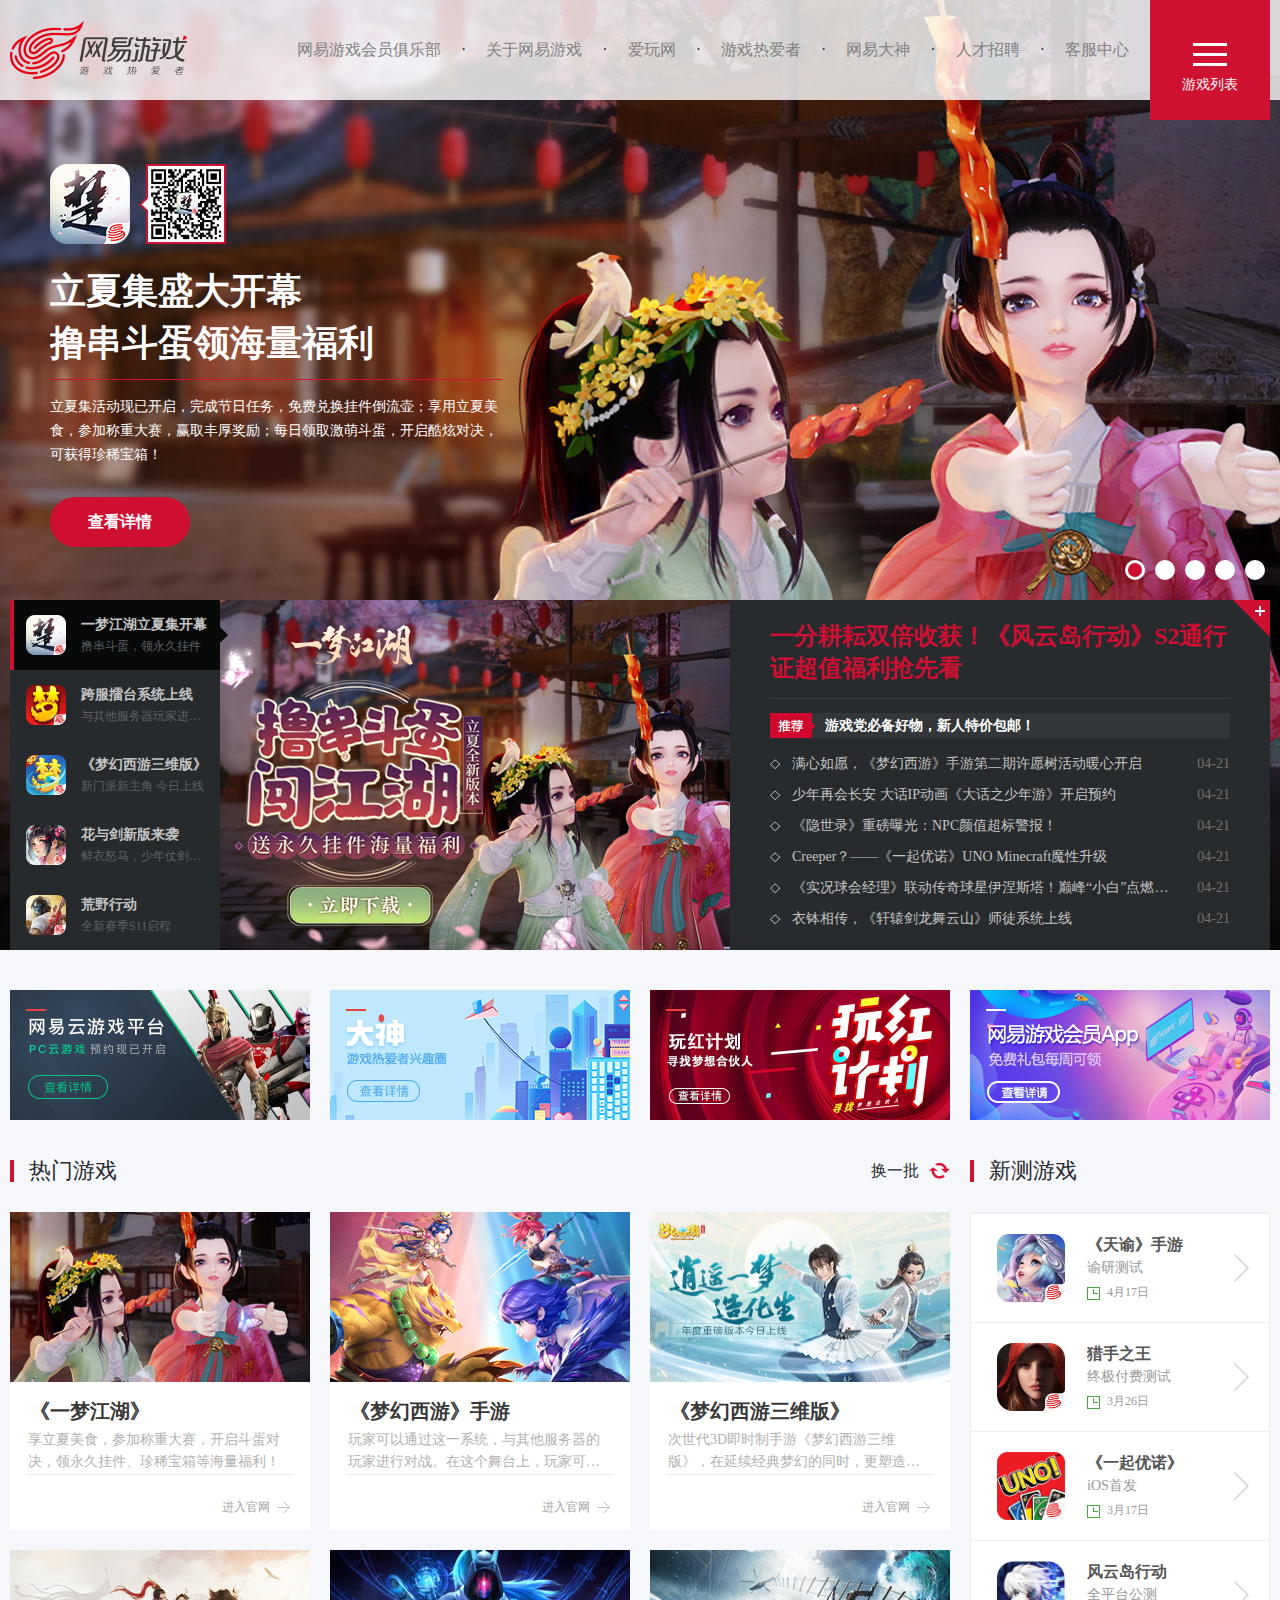
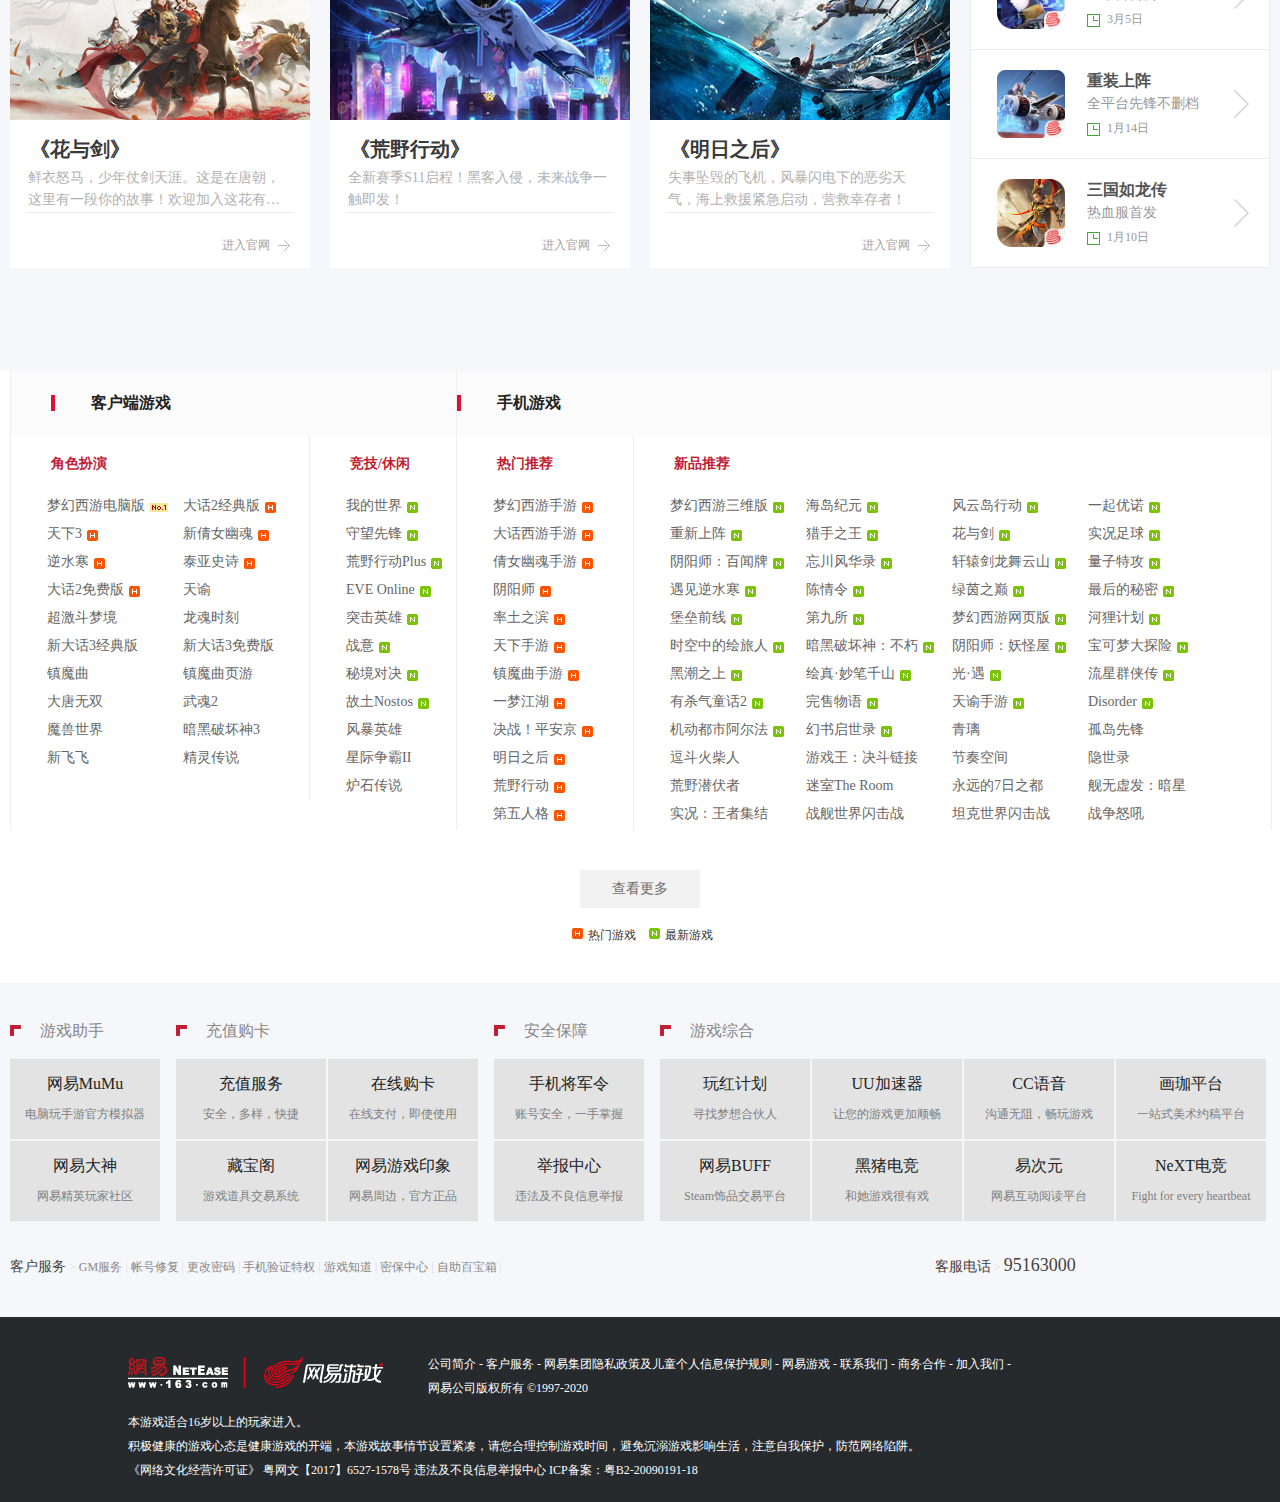
<file: 网易游戏官网（仿）/index.html>
<!DOCTYPE html>
<html lang="en">

<head>
    <meta charset="UTF-8">
    <meta name="viewport" content="width=device-width, initial-scale=1.0">
    <title>网易游戏官网</title>
    <link rel="shortcut icon" href="./favicon.ico" type="image/x-icon">
    <link rel="stylesheet" href="./lib/normalize/normalize.css">
    <link rel="stylesheet" href="./css/common.css">
    <link rel="stylesheet" href="./css/index.css">

</head>

<body>
    <!-- 顶部导航栏 -->
    <div class="topnav">
        <div class="container">
            <a href="#" class="topnav-logo">
                <img src="./images/index/index_logo.png" alt="">
            </a>
            <ul class="topnav-center">
                <li><a href="#">网易游戏会员俱乐部</a></li><span>·</span>
                <li><a href="#">关于网易游戏</a></li><span>·</span>
                <li><a href="play.html">爱玩网</a></li><span>·</span>
                <li><a href="#">游戏热爱者</a></li><span>·</span>
                <li><a href="#">网易大神</a></li><span>·</span>
                <li><a href="#">人才招聘</a></li><span>·</span>
                <li><a href="#">客服中心</a></li>
            </ul>
            <!-- 游戏列表按钮 -->
            <a href="javascript:;" class="topnav-listbtn">
                <i></i>
                <p>游戏列表</p>
            </a>
            <!-- 游戏列表 -->
            <div class="gamenav">
                <!-- 顶部 -->
                <div class="gamenav-top">
                    游戏列表
                    <span><i class="icon-hot"></i> 热门游戏</span>
                    <span><i class="icon-new"></i> 最新游戏</span>
                </div>
                <!-- 客户端游戏 -->
                <div class="gamenav-client">
                    <div class="gamenav-client-top">
                        <h3>客户端游戏</h3>
                    </div>
                    <!-- 角色扮演 -->
                    <div class="gamenav-client-role">
                        <h4>角色扮演</h4>
                        <ul>
                            <!-- <li><a href="#">梦幻西游电脑版</a><i class="icon-1st"></i></li> -->
                        </ul>
                    </div>
                    <!-- 竞技休闲 -->
                    <div class="gamenav-client-relax">
                        <h4>竞技/休闲</h4>
                        <ul>
                            <!-- <li><a href="#">我的世界</a><i class="icon-new"></i></li> -->
                        </ul>
                    </div>
                </div>
                <!-- 手机游戏 -->
                <div class="gamenav-mobile">
                    <div class="gamenav-mobile-top">
                        <h3>手机游戏</h3>
                    </div>
                    <div class="gamenav-mobile-hot">
                        <h4>热门推荐</h4>
                        <ul></ul>
                    </div>
                    <div class="gamenav-mobile-new">
                        <h4>新品推荐</h4>
                        <ul></ul>
                    </div>
                </div>
                <!-- 关闭按钮 -->
                <a href="javascript:;" class="gamenav-closebtn">
                    <i></i>
                </a>
            </div>
        </div>
    </div>
    <!-- 头部 -->
    <header>
        <div class="header-carousel">
            <ul>
                <!-- <li>
                    <a href="#" class="container">
                        <div class="header-carousel-content color-white">
                            <h2>立夏集盛大开幕！</h2>
                            <h3>撸串斗蛋领海量福利</h3>
                            <p>立夏集活动现已开启，完成节日任务，免费兑换挂件倒流壶；享用立夏美食，参加称重大赛，赢取丰厚奖励；每日领取激萌斗蛋，开启酷炫对决，可获得珍稀宝箱！</p>
                            <i>查看详情</i>
                        </div>
                    </a>
                </li> -->
            </ul>
            <div class="header-carousel-prev">
                <i></i>
                <div>
                    <span>
                        <!-- <img src="./images/index/header_carousel_01.jpg" alt=""> -->
                    </span>
                    <h2>《武魂2》“双生之魂”</h2>
                    <h3>2020年度全新资料片</h3>
                </div>
            </div>
            <div class="header-carousel-next">
                <i></i>
                <div>
                    <span>
                        <!-- <img src="./images/index/header_carousel_01.jpg" alt=""> -->
                    </span>
                    <h2>《武魂2》“双生之魂”</h2>
                    <h3>2020年度全新资料片</h3>
                </div>
            </div>
            <!-- 小圆点导航 -->
            <div class="container">
                <ol>
                    <!-- <li class="active"></li> -->
                </ol>
            </div>
        </div>
        <div class="header-tab">
            <div class="container">
                <!-- 左边的的tab切换 -->
                <div class="header-tab-left">
                    <ul>
                        <!-- 模板
                            <li class="header-tab-left-li current">
                            <img src="./images/index/header_tab_li_01.png" alt="">
                            <div>
                                <h4>一梦江湖立夏集开幕</h4>
                                <p>撸串斗蛋，领永久挂件</p>
                            </div>
                            <span></span>
                        </li>
                         -->
                    </ul>
                    <div class="header-tab-left-content">
                        <!-- 模板 -->
                        <!-- <a href="javascript:;"><img src="./images/index/header_tab_content_01.jpg" alt=""></a> -->
                    </div>
                </div>
                <!-- 右边的新闻栏 -->
                <div class="header-news">
                    <a href="javascript:;" title="更多新闻" class="header-news-more"></a>
                    <a class="header-news-top" href="javascript:;">一分耕耘双倍收获！《风云岛行动》S2通行证超值福利抢先看</a>
                    <p class="header-news-recommend"><a href="javascript:;">游戏党必备好物，新人特价包邮！</a></p>
                    <ul>
                        <!-- <li><a href="javascript:;">满心如愿，《梦幻西游》手游第二期许愿树活动暖心开启</a> <span>04-21</span></li> -->
                    </ul>
                </div>
            </div>
        </div>
    </header>
    <!-- banner栏 -->
    <div class="banner">
        <div class="container">
            <ul>
                <!-- 模板 -->
                <!-- <li><a href="javascript:;"><img src="./images/index/banner_01.png" alt=""></a> <span></span></li> -->
            </ul>
        </div>
    </div>

    <!-- main主体部分 -->
    <main>
        <div class="container">
            <!-- 热门游戏 -->
            <div class="main-hot">
                <div class="main-hot-title">
                    热门游戏
                    <span>换一批<i></i></span>
                </div>
                <ul class="main-hot-content">
                    <!-- 模板 -->
                    <!-- <li>
                        <a href="#" class="main-hot-upload"><img src="./images/index/main_hot_content_01.jpg"
                                alt=""><img src="./images/index/main_hot_upload_01.png" alt=""></a>
                        <h3>《一梦江湖》</h3>
                        <p>享立夏美食，参加称重大赛，开启斗蛋对决，领永久挂件、珍稀宝箱等海量福利！</p>
                        <a href="#" class="main-hot-enter">进入官网</a>
                    </li>  -->
                </ul>
            </div>
            <!-- 新游测试 -->
            <div class="main-new">
                <h2>新测游戏</h2>
                <ul>
                    <!-- 模板 -->
                    <!-- <li>
                        <a href="#">
                            <img src="./images/index/main_new_01.png" alt="">
                            <p>
                                <b>《天谕》手游</b>
                                <s>谕研测试</s>
                                <span><i></i>4月17日</span>
                            </p>
                            <i class="main-new-arrow"></i>
                        </a>
                    </li> -->
                </ul>
            </div>
        </div>
    </main>

    <!-- 底部游戏菜单 -->
    <!-- 游戏列表 -->
    <div class="bottom-gamenav">
        <div class="container">
            <div class="gamenav">
                <!-- 客户端游戏 -->
                <div class="gamenav-client">
                    <div class="gamenav-client-top">
                        <h3>客户端游戏</h3>
                    </div>
                    <!-- 角色扮演 -->
                    <div class="gamenav-client-role">
                        <h4>角色扮演</h4>
                        <ul>
                            <!-- <li><a href="#">梦幻西游电脑版</a><i class="icon-1st"></i></li> -->
                        </ul>
                    </div>
                    <!-- 竞技休闲 -->
                    <div class="gamenav-client-relax">
                        <h4>竞技/休闲</h4>
                        <ul>
                            <!-- <li><a href="#">我的世界</a><i class="icon-new"></i></li> -->
                        </ul>
                    </div>
                </div>
                <!-- 手机游戏 -->
                <div class="gamenav-mobile">
                    <div class="gamenav-mobile-top">
                        <h3>手机游戏</h3>
                    </div>
                    <div class="gamenav-mobile-hot">
                        <h4>热门推荐</h4>
                        <ul></ul>
                    </div>
                    <div class="gamenav-mobile-new">
                        <h4>新品推荐</h4>
                        <ul></ul>
                    </div>
                </div>
            </div>
            <a href="javascript:;" class="bottom-gamenav-viewmore">查看更多</a>
            <div class="bottom-gamenav-sign">
                <span><i class="icon-hot"></i>热门游戏</span>
                <span><i class="icon-new"></i>最新游戏</span>
            </div>
        </div>
    </div>

    <!-- 底部  服务栏 -->
    <div class="bottom">
        <div class="container">
            <!-- 游戏助手 -->
            <div class="bottom-helper">
                <h3>游戏助手</h3>
                <ul>
                    <li>
                        <a href="mumu.html">
                            <h4>网易MuMu</h4>
                            <p>电脑玩手游官方模拟器</p>
                        </a>
                    </li>
                    <li>
                        <a href="#">
                            <h4>网易大神</h4>
                            <p>网易精英玩家社区</p>
                        </a>
                    </li>
                </ul>
            </div>
            <!-- 充值购卡 -->
            <div class="bottom-recharge">
                <h3>充值购卡</h3>
                <ul>
                    <li>
                        <a href="#">
                            <h4>充值服务</h4>
                            <p>安全，多样，快捷</p>
                        </a>
                    </li>
                    <li>
                        <a href="#">
                            <h4>在线购卡</h4>
                            <p>在线支付，即使使用</p>
                        </a>
                    </li>
                    <li>
                        <a href="#">
                            <h4>藏宝阁</h4>
                            <p>游戏道具交易系统</p>
                        </a>
                    </li>
                    <li>
                        <a href="#">
                            <h4>网易游戏印象</h4>
                            <p>网易周边，官方正品</p>
                        </a>
                    </li>
                </ul>
            </div>
            <!-- 安全保障 -->
            <div class="bottom-safety">
                <h3>安全保障</h3>
                <ul>
                    <li>
                        <a href="#">
                            <h4>手机将军令</h4>
                            <p>账号安全，一手掌握</p>
                        </a>
                    </li>
                    <li>
                        <a href="#">
                            <h4>举报中心</h4>
                            <p>违法及不良信息举报</p>
                        </a>
                    </li>
                </ul>
            </div>
            <!-- 游戏综合 -->
            <div class="bottom-synthesize">
                <h3>游戏综合</h3>
                <ul>
                    <li>
                        <a href="#">
                            <h4>玩红计划</h4>
                            <p>寻找梦想合伙人</p>
                        </a>
                    </li>
                    <li>
                        <a href="#">
                            <h4>UU加速器</h4>
                            <p>让您的游戏更加顺畅</p>
                        </a>
                    </li>
                    <li>
                        <a href="#">
                            <h4>CC语音</h4>
                            <p>沟通无阻，畅玩游戏</p>
                        </a>
                    </li>
                    <li>
                        <a href="#">
                            <h4>画珈平台</h4>
                            <p>一站式美术约稿平台</p>
                        </a>
                    </li>
                    <li>
                        <a href="#">
                            <h4>网易BUFF</h4>
                            <p>Steam饰品交易平台</p>
                        </a>
                    </li>
                    <li>
                        <a href="#">
                            <h4>黑猪电竞</h4>
                            <p>和她游戏很有戏</p>
                        </a>
                    </li>
                    <li>
                        <a href="#">
                            <h4>易次元</h4>
                            <p>网易互动阅读平台</p>
                        </a>
                    </li>
                    <li>
                        <a href="#">
                            <h4>NeXT电竞</h4>
                            <p>Fight for every heartbeat</p>
                        </a>
                    </li>
                </ul>
            </div>
        </div>
        <!-- 客户服务 -->
        <div class="container">
            <div class="bottom-serve">
                <span>客户服务</span> >
                <a href="#">GM服务</a> |
                <a href="#">帐号修复</a> |
                <a href="#">更改密码</a> |
                <a href="#">手机验证特权</a> |
                <a href="#">游戏知道</a> |
                <a href="#">密保中心</a> |
                <a href="#">自助百宝箱</a> |
                <span class="bottom-serve-phone">客服电话</span> >
                <a href="#">95163000</a>
            </div>
        </div>
    </div>

    <!-- footer部分 -->
    <footer>
        <div class="inner">
            <div class="footer-top">
                <div class="footer-top-left">
                    <a href="#"><img src="./images/index/footer_logo_01.png" alt=""></a>
                    <a href="#"><img src="./images/index/footer_logo_02.png" alt=""></a>
                </div>
                <div class="footer-top-right">
                    <p>
                        <a href="#">公司简介</a> -
                        <a href="#">客户服务</a> -
                        <a href="#">网易集团隐私政策及儿童个人信息保护规则</a> -
                        <a href="#">网易游戏</a> -
                        <a href="#">联系我们</a> -
                        <a href="#">商务合作</a> -
                        <a href="#">加入我们</a> -
                    </p>
                    <p>网易公司版权所有 ©1997-2020</p>
                </div>
            </div>
            <p>本游戏适合16岁以上的玩家进入。</p>
            <p>积极健康的游戏心态是健康游戏的开端，本游戏故事情节设置紧凑，请您合理控制游戏时间，避免沉溺游戏影响生活，注意自我保护，防范网络陷阱。</p>
            <p>
                <span>《网络文化经营许可证》</span>
                <span>粤网文【2017】6527-1578号</span>
                <a href="#">违法及不良信息举报中心</a>
                <a href="#">ICP备案：粤B2-20090191-18</a>
            </p>
        </div>
    </footer>
    <script src="./lib/jquery/jquery-3.4.1.js"></script>
    <!-- 页面内容的数据 -->
    <script src="./js/list.js"></script>
    <script src="./lib/jquery/jquery.transform.js"></script>
    <script src="./js/index.js"></script>
</body>

</html>
</file>
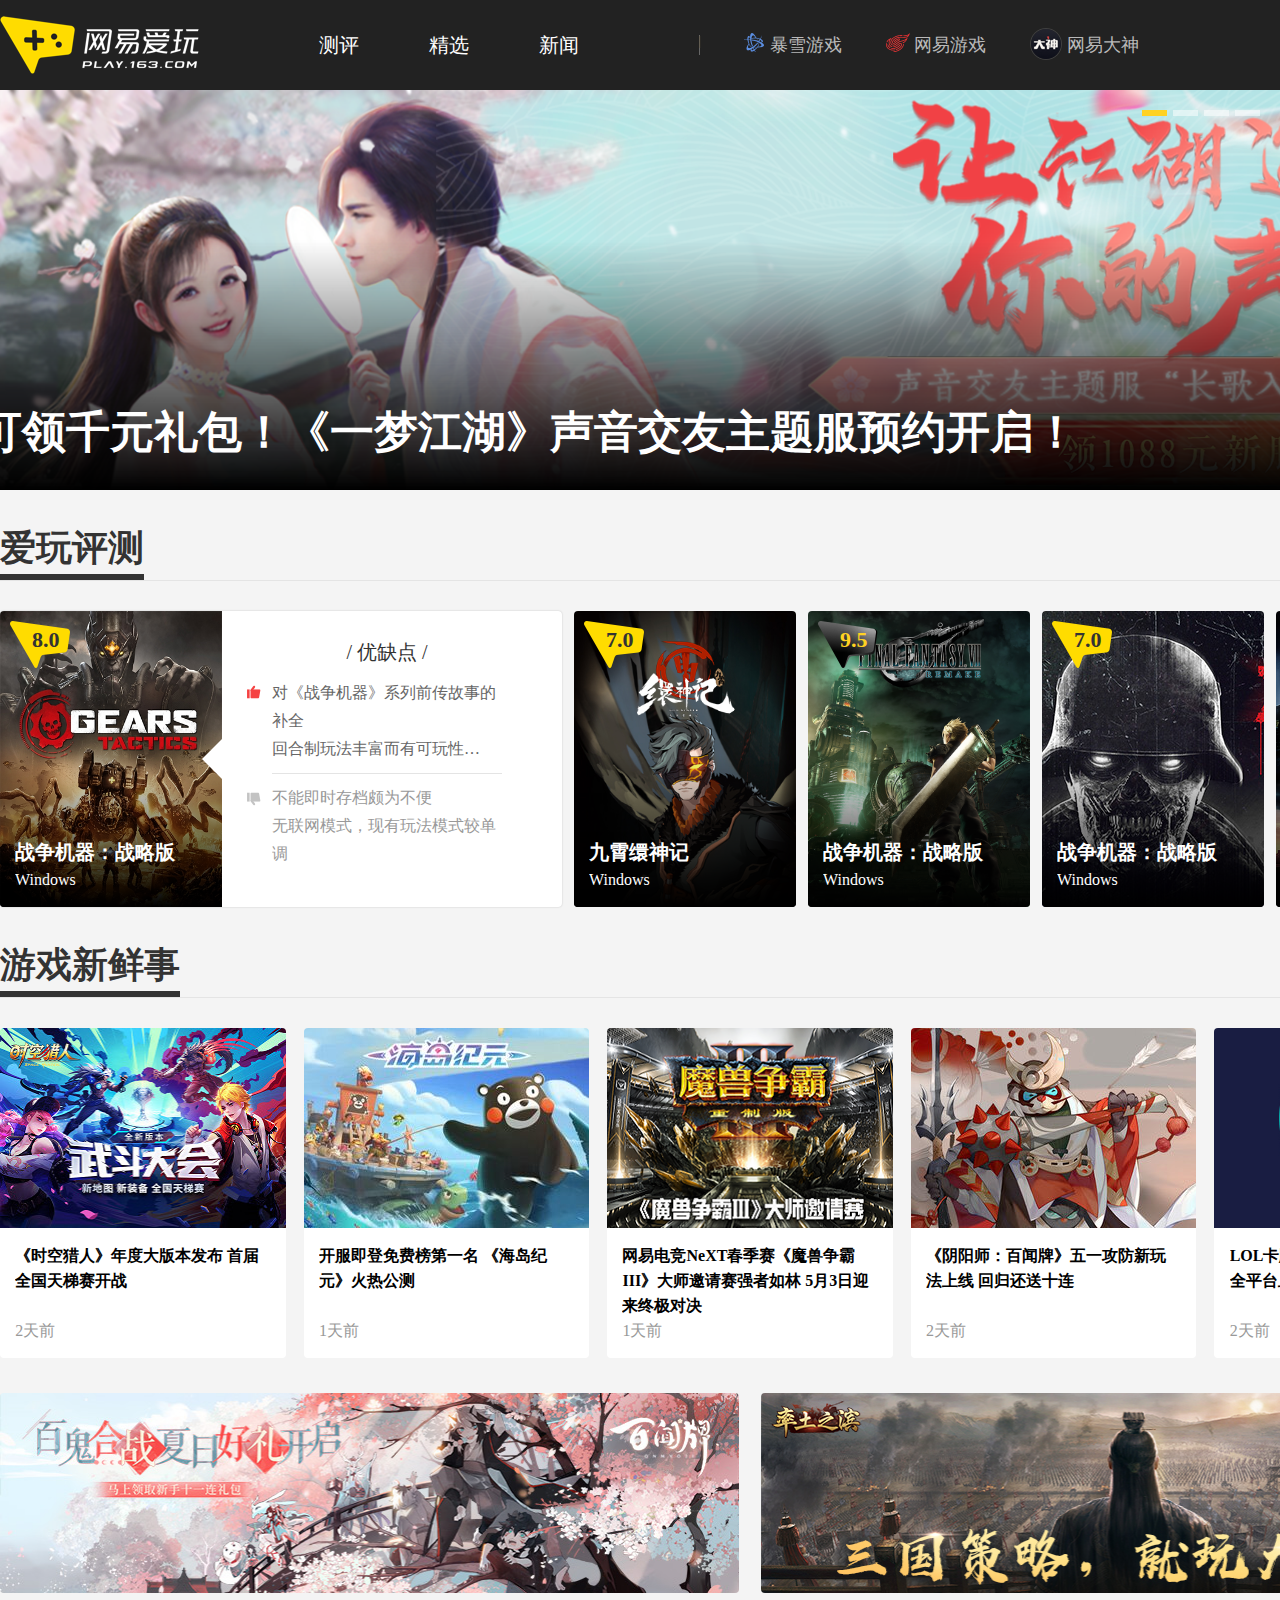
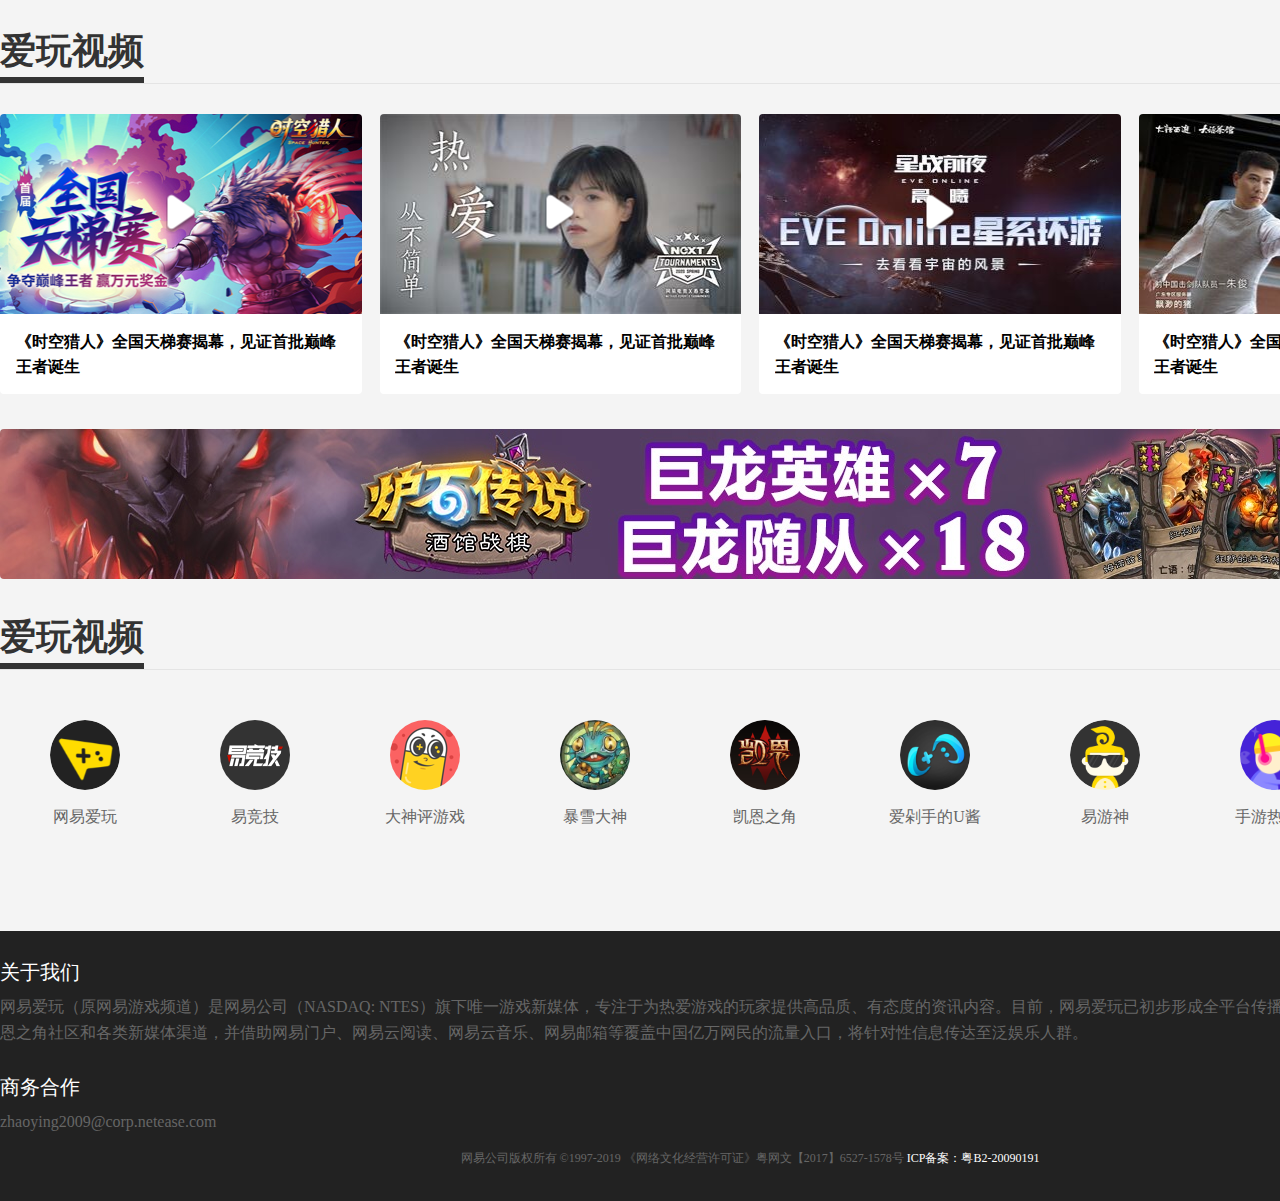
<file: 网易游戏官网（仿）/play.html>
<!DOCTYPE html>
<html lang="en">

<head>
    <meta charset="UTF-8">
    <meta name="viewport" content="width=device-width, initial-scale=1.0">
    <title>网易爱玩_游戏内容社区</title>
    <link rel="stylesheet" href="./lib/normalize/normalize.css">
    <link rel="stylesheet" href="./css/play.css">
</head>

<body>
    <!-- 顶部导航部分 -->
    <nav>
        <div class="container">
            <a href="#" class="nav-logo">
                <img src="./images/play/nav_logo.png" alt="">
            </a>
            <ul class="nav-left">
                <li>
                    <a href="#">测评<span></span></a>
                </li>
                <li>
                    <a href="#">精选<span></span></a>
                </li>
                <li>
                    <a href="#">新闻<span></span></a>
                </li>
            </ul>
            <span>|</span>
            <ul class="nav-right">
                <li>
                    <a href="#">
                        <i></i>
                        暴雪游戏
                    </a>
                </li>
                <li>
                    <a href="index.html">
                        <i></i>
                        网易游戏
                    </a>
                </li>
                <li>
                    <a href="#">
                        <i></i>
                        网易大神
                    </a>
                </li>
            </ul>
        </div>
    </nav>

    <!-- 轮播图 -->
    <div class="carousel">
        <ul>
            <!-- <li>
                <a href="javascript:;">
                    <img src="./images/play/carousel_01.png" alt="">
                    <p>预约可领千元礼包！《一梦江湖》声音交友主题服预约开启！</p>
                    <span></span>
                </a>
            </li> -->
        </ul>
        <ol>
            <!-- <li class="current"></li> -->
        </ol>
    </div>

    <!-- 爱玩测评 -->
    <div class="evaluation">
        <div class="container">
            <div class="evaluation-title">
                <h3>爱玩评测</h3>
                <a href="#">更多</a>
            </div>
            <ul class="evaluation-content">
                <!-- 模板 -->
                <!-- <li class="current">
                    <a href="#">
                        <div class="evaluation-content-left">
                            <i></i>
                            <span>8.0</span>
                            <div>
                                <h4>战争机器：战略版</h4>
                                <p>Windows</p>
                            </div>
                            <img src="./images/play/evaluation_content_01.jpg" alt="">
                        </div>
                        <div class="evaluation-content-right">
                            <h4>/ 优缺点 /</h4>
                            <div>
                                <span></span>
                                <p>
                                    对《战争机器》系列前传故事的补全 <br>
                                    回合制玩法丰富而有可玩性 <br>
                                    战斗激烈，处决等系列经典玩法一应俱全 <br>
                                    职业、武器设定继承系列核心设定 <br>
                                </p>
                            </div>
                            <i></i>
                            <div>
                                <span></span>
                                <p>
                                    不能即时存档颇为不便 <br>
                                    无联网模式，现有玩法模式较单调 <br>
                                </p>
                            </div>
                        </div>
                    </a>
                </li> -->
            </ul>
        </div>
    </div>

    <!-- 游戏新鲜事 -->
    <div class="fun">
        <div class="container">
            <div class="fun-title">
                <h3>游戏新鲜事</h3>
                <a href="#">更多</a>
            </div>
            <ul class="fun-content">
                <!-- <li>
                    <a href="#">
                        <div>
                            <img src="./images/play/fun_content_01.jpg" alt="">
                        </div>
                        <h5>标题</h5>
                        <p>时间</p>
                    </a>
                </li> -->
            </ul>
            <div class="fun-banner">
                <!-- <a href="#">
                    <img src="./images/play/fun_banner_01.jpg" alt="">
                </a> -->
            </div>
        </div>
    </div>

    <!-- 爱玩视频 -->
    <div class="videos">
        <div class="container">
            <div class="videos-title">
                <h3>爱玩视频</h3>
                <a href="#">更多</a>
            </div>
            <ul class="videos-content">
                <!-- <li>
                    <a href="#">
                        <div>
                            <img src="./images/play/videos_content_01.jpg" alt="">
                            <span></span>
                        </div>
                        <h5>《时空猎人》全国天梯赛揭幕，见证首批巅峰王者诞生</h5>
                    </a>
                </li> -->

            </ul>
            <div class="videos-banner">
                <!-- <a href="#">
                    <img src="./images/play/videos_banner_01.jpeg" alt="">
                </a> -->
            </div>
        </div>
    </div>

    <!-- 新媒体矩阵 -->
    <div class="newmedia">
        <div class="container">
            <div class="newmedia-title">
                <h3>爱玩视频</h3>
            </div>
            <ul class="newmedia-content">
                <!-- <li class="newmedia-content-li">
                    <a href="#">
                        <img src="./images/play/newmedia_content_01.png" alt="">
                        <h5>网易爱玩</h5>
                    </a>
                    <a href="#" class="newmedia-content-platform">
                        <i class="dashen"></i>
                        <span>大神号 网易爱玩</span>
                    </a>
                </li> -->
            </ul>
        </div>
    </div>

    <!-- 返回顶部按钮 -->
    <aside>
        <ul>
            <li>
                <a href="javascript:;" class="backtop"></a>
            </li>
        </ul>
    </aside>

    <!-- footer 部分 -->
    <footer>
        <div class="container">
            <div class="footer-about">
                <h3>关于我们</h3>
                <p>网易爱玩（原网易游戏频道）是网易公司（NASDAQ:
                    NTES）旗下唯一游戏新媒体，专注于为热爱游戏的玩家提供高品质、有态度的资讯内容。目前，网易爱玩已初步形成全平台传播矩阵，包括网易爱玩网站、凯恩之角社区和各类新媒体渠道，并借助网易门户、网易云阅读、网易云音乐、网易邮箱等覆盖中国亿万网民的流量入口，将针对性信息传达至泛娱乐人群。
                </p>
                <h3>商务合作</h3>
                <p>zhaoying2009@corp.netease.com</p>
            </div>
            <div class="footer-bottom">
                网易公司版权所有 ©1997-2019 《网络文化经营许可证》粤网文【2017】6527-1578号
                <a href="#">ICP备案：粤B2-20090191</a>
            </div>
        </div>
    </footer>
    <script src="./lib/jquery/jquery-3.4.1.js"></script>
    <script src="./js/play.list.js"></script>
    <script src="./js/play.js"></script>
</body>

</html>
</file>
<file: 网易游戏官网（仿）/css/common.css>
.container {
    position: relative;
    width: 1260px;
    margin: 0 auto;
}

@font-face {
    font-family: 'iconfont';
    src: url('../fonts/iconfont.eot');
    src: url('../fonts/iconfont.eot#iefix') format('embedded-opentype'),
        url('../fonts/iconfont.woff2') format('woff2'),
        url('../fonts/iconfont.woff') format('woff'),
        url('../fonts/iconfont.ttf') format('truetype');
    }

.iconfont {
    font-family: "iconfont" !important;
    font-size: 16px;
    font-style: normal;
    -webkit-font-smoothing: antialiased;
    -moz-osx-font-smoothing: grayscale;
}
</file>
<file: 网易游戏官网（仿）/css/index.css>
@charset "UTF-8";
/* 顶部固定导航 start */
.topnav {
  position: absolute;
  top: 0;
  left: 0;
  width: 100%;
  z-index: 1;
  background-color: rgba(255, 255, 255, 0.8);
}

.topnav .container:before, .topnav .container:after {
  content: "";
  display: table;
}

.topnav .container:after {
  clear: both;
}

.topnav .container {
  *zoom: 1;
}

.topnav-logo {
  float: left;
  margin-top: 21px;
}

.topnav-center {
  float: left;
  margin-left: 90px;
}

.topnav-center:before, .topnav-center:after {
  content: "";
  display: table;
}

.topnav-center:after {
  clear: both;
}

.topnav-center {
  *zoom: 1;
}

.topnav-center li {
  float: left;
  margin: 0 20px;
}

.topnav-center span {
  float: left;
  line-height: 100px;
  color: #333333;
  font-size: 16px;
}

.topnav-center a {
  display: block;
  line-height: 100px;
  font-size: 16px;
  color: #818181;
}

.topnav-center a:hover {
  color: #cf0f32;
}

.topnav-listbtn {
  position: absolute;
  top: 0;
  right: 0;
  padding-top: 38px;
  width: 120px;
  height: 120px;
  background-color: #cf1132;
  -webkit-transition: all .3s ease-in;
  transition: all .3s ease-in;
  -webkit-box-sizing: border-box;
          box-sizing: border-box;
}

.topnav-listbtn i {
  display: block;
  width: 34px;
  height: 34px;
  margin: 0 auto;
  background-image: url(../images/index/topnav_spriter.png);
  background-repeat: no-repeat;
  background-position: 0px 0px;
}

.topnav-listbtn p {
  font-size: 14px;
  color: #fff;
  text-align: center;
  line-height: 26px;
  height: 26px;
}

.topnav-listbtn.open {
  background-color: #282b2d;
}

.topnav-listbtn.open i {
  background-position: -34px 0px;
}

.topnav-listbtn.open p {
  display: none;
}

.gamenav {
  position: absolute;
  top: 100px;
  left: 0;
  width: 100%;
  background-color: #282b2d;
  padding-bottom: 60px;
  display: none;
}

.gamenav-top {
  color: white;
  margin: 40px 40px 25px;
  font-size: 20px;
  text-indent: 25px;
  line-height: 20px;
}

.gamenav-top span {
  float: right;
  color: #f2ebeb;
  font-size: 12px;
}

.gamenav-top span i {
  display: inline-block;
  background-image: url(../images/index/topnav_spriter.png);
  background-repeat: no-repeat;
  vertical-align: middle;
}

.icon-hot {
  background-position: -56px -48px;
  width: 11px;
  height: 11px;
}

.icon-new {
  background-position: -56px -34px;
  width: 11px;
  height: 11px;
}

.icon-1st {
  background-position: -68px 0px;
  width: 18px;
  height: 9px;
}

.gamenav-client {
  width: 445px;
}

.gamenav-mobile {
  width: 815px;
  -webkit-box-sizing: border-box;
          box-sizing: border-box;
}

.gamenav-client,
.gamenav-mobile {
  float: left;
}

.gamenav-client > div:nth-child(1),
.gamenav-mobile > div:nth-child(1) {
  background-color: #35373a;
  color: #dd1136;
}

.gamenav-client h3,
.gamenav-mobile h3 {
  border-left: 4px #dd1136 solid;
  height: 16px;
  line-height: 16px;
  text-indent: 36px;
  font-size: 16px;
  font-weight: 700;
}

.gamenav-client-top {
  padding: 17px 0;
  padding-left: 40px;
}

.gamenav-mobile-top {
  padding: 17px 0;
  border-left: 1px solid #454545;
}

.gamenav-client-role {
  float: left;
  width: 298px;
}

.gamenav-client-relax {
  float: left;
  width: 146px;
  border-left: 1px #454545 solid;
}

.gamenav-mobile-hot {
  float: left;
  width: 177px;
  border-left: 1px #454545 solid;
}

.gamenav-mobile-new {
  float: left;
  width: 610px;
  border-left: 1px #454545 solid;
}

.gamenav-mobile-new li {
  width: 146px;
}

.gamenav-client-relax,
.gamenav-client-role,
.gamenav-mobile-hot,
.gamenav-mobile-new {
  padding-top: 35px;
}

.gamenav-client-relax h4,
.gamenav-client-role h4,
.gamenav-mobile-hot h4,
.gamenav-mobile-new h4 {
  font-size: 14px;
  color: #6b6b6c;
  font-weight: 700;
  text-indent: 40px;
  margin-bottom: 20px;
}

.gamenav-client-relax ul,
.gamenav-client-role ul,
.gamenav-mobile-hot ul,
.gamenav-mobile-new ul {
  padding-left: 36px;
}

.gamenav-client-relax ul:before, .gamenav-client-relax ul:after,
.gamenav-client-role ul:before,
.gamenav-client-role ul:after,
.gamenav-mobile-hot ul:before,
.gamenav-mobile-hot ul:after,
.gamenav-mobile-new ul:before,
.gamenav-mobile-new ul:after {
  content: "";
  display: table;
}

.gamenav-client-relax ul:after,
.gamenav-client-role ul:after,
.gamenav-mobile-hot ul:after,
.gamenav-mobile-new ul:after {
  clear: both;
}

.gamenav-client-relax ul,
.gamenav-client-role ul,
.gamenav-mobile-hot ul,
.gamenav-mobile-new ul {
  *zoom: 1;
}

.gamenav-client-relax li,
.gamenav-client-role li,
.gamenav-mobile-hot li,
.gamenav-mobile-new li {
  float: left;
}

.gamenav-client-relax li:nth-child(odd),
.gamenav-client-role li:nth-child(odd),
.gamenav-mobile-hot li:nth-child(odd),
.gamenav-mobile-new li:nth-child(odd) {
  width: 136px;
}

.gamenav-client-relax a,
.gamenav-client-role a,
.gamenav-mobile-hot a,
.gamenav-mobile-new a {
  color: #c3c3c3;
  font-size: 14px;
  line-height: 28px;
}

.gamenav-client-relax a:hover,
.gamenav-client-role a:hover,
.gamenav-mobile-hot a:hover,
.gamenav-mobile-new a:hover {
  color: #fff;
  font-weight: 700;
}

.gamenav-client-relax i,
.gamenav-client-role i,
.gamenav-mobile-hot i,
.gamenav-mobile-new i {
  display: inline-block;
  background-image: url(../images/index/topnav_spriter.png);
  background-repeat: no-repeat;
  vertical-align: middle;
  margin: 0 5px;
}

.gamenav-closebtn {
  position: absolute;
  bottom: 5px;
  left: 50%;
  margin-left: -38px;
  padding-top: 10px;
  padding-bottom: 10px;
}

.gamenav-closebtn i {
  display: block;
  width: 56px;
  height: 14px;
  background-image: url(../images/index/topnav_spriter.png);
  background-position: 0px -34px;
  background-repeat: no-repeat;
}

.gamenav-closebtn:hover i {
  background-position: 0px -48px;
}

/* 顶部固定导航 end */
/* 头部 start */
header {
  position: relative;
  max-width: 1920px;
  width: 100%;
  margin: 0 auto;
}

.header-carousel {
  position: relative;
  width: 100%;
  height: 950px;
}

.header-carousel ul {
  width: 100%;
  height: 100%;
}

.header-carousel ul li {
  display: none;
  position: absolute;
  width: 100%;
  height: 100%;
  top: 0;
  left: 0;
  background-repeat: no-repeat;
  background-position: center top;
}

.header-carousel ul li:nth-child(1) {
  display: block;
}

.header-carousel a {
  display: block;
  height: 100%;
}

.header-carousel ol {
  position: absolute;
  bottom: 370px;
  right: 0;
}

.header-carousel ol:before, .header-carousel ol:after {
  content: "";
  display: table;
}

.header-carousel ol:after {
  clear: both;
}

.header-carousel ol {
  *zoom: 1;
}

.header-carousel ol li {
  float: left;
  width: 20px;
  height: 20px;
  -webkit-box-sizing: border-box;
          box-sizing: border-box;
  border: 3px solid #fff;
  background-color: #fff;
  border-radius: 50%;
  margin: 0 5px;
  cursor: pointer;
}

.header-carousel ol .active,
.header-carousel ol li:hover {
  background-color: #cf0f32;
}

.header-carousel-content {
  width: 452px;
  position: absolute;
  left: 40px;
  top: 265px;
}

.header-carousel-content h2 {
  font-size: 36px;
  line-height: 52px;
  color: #272a2c;
  overflow: hidden;
  text-overflow: ellipsis;
  white-space: nowrap;
}

.header-carousel-content h3 {
  font-size: 36px;
  line-height: 52px;
  color: #272a2c;
  padding-bottom: 10px;
  border-bottom: 1px #cf1132 solid;
  overflow: hidden;
  text-overflow: ellipsis;
  white-space: nowrap;
}

.header-carousel-content p {
  display: -webkit-box;
  font-size: 14px;
  line-height: 24px;
  color: #272a2c;
  margin-top: 15px;
  margin-bottom: 30px;
  text-overflow: ellipsis;
  word-break: break-all;
  -webkit-box-orient: vertical;
  -webkit-line-clamp: 3;
  overflow: hidden;
}

.header-carousel-content i {
  display: block;
  width: 140px;
  height: 50px;
  background-color: #cf0f32;
  text-align: center;
  line-height: 50px;
  color: white;
  border-radius: 25px;
  font-size: 16px;
  font-weight: 700;
  cursor: pointer;
}

.header-carousel-content.color-white p,
.header-carousel-content.color-white h2,
.header-carousel-content.color-white h3 {
  color: white;
}

.header-carousel-prev,
.header-carousel-next {
  position: absolute;
  display: none;
  top: 50%;
  width: 45px;
  height: 80px;
  background-color: #cf0f32;
  cursor: pointer;
}

.header-carousel-prev i,
.header-carousel-next i {
  position: absolute;
  display: block;
  width: 8px;
  height: 13px;
  top: 50%;
  left: 50%;
  margin-top: -6px;
  margin-left: -4px;
  background-repeat: no-repeat;
  background-position: center;
}

.header-carousel-prev:hover,
.header-carousel-next:hover {
  background-color: #3c3d3f;
}

.header-carousel-prev:hover div,
.header-carousel-next:hover div {
  display: block;
}

.header-carousel-prev div,
.header-carousel-next div {
  position: absolute;
  display: none;
  top: 0;
  width: 250px;
  height: 80px;
  background-color: #3c3d3f;
  -webkit-box-sizing: border-box;
          box-sizing: border-box;
  padding-top: 10px;
  padding-left: 10px;
  padding-right: 10px;
}

.header-carousel-prev span,
.header-carousel-next span {
  float: left;
  display: block;
  width: 80px;
  height: 60px;
  overflow: hidden;
  margin-right: 10px;
  background-image: url(../images/index/header_carousel_01.jpg);
  background-repeat: no-repeat;
  background-size: auto 100%;
  background-position: left center;
}

.header-carousel-prev h2,
.header-carousel-prev h3,
.header-carousel-next h2,
.header-carousel-next h3 {
  overflow: hidden;
  color: #fff;
}

.header-carousel-prev h2,
.header-carousel-next h2 {
  font-size: 20px;
  line-height: 32px;
  height: 32px;
}

.header-carousel-prev h3,
.header-carousel-next h3 {
  font-size: 14px;
  line-height: 28px;
  height: 28px;
  font-weight: 400;
}

.header-carousel-prev {
  left: 0;
}

.header-carousel-prev i {
  background-image: url(../images/index/header_carousel_prev.png);
}

.header-carousel-prev div {
  left: 45px;
  border-left: 1px solid #767878;
}

.header-carousel-next {
  right: 0;
}

.header-carousel-next i {
  background-image: url(../images/index/header_carousel_next.png);
}

.header-carousel-next div {
  right: 45px;
  border-right: 1px solid #767878;
}

@media screen and (min-width: 1400px) {
  .header-carousel-prev,
  .header-carousel-next {
    display: block;
  }
}

.header-tab {
  position: absolute;
  bottom: 0px;
  left: 0;
  width: 100%;
}

.header-tab .container:before, .header-tab .container:after {
  content: "";
  display: table;
}

.header-tab .container:after {
  clear: both;
}

.header-tab .container {
  *zoom: 1;
}

.header-tab-left {
  float: left;
  width: 720px;
}

.header-tab-left ul {
  float: left;
  width: 210px;
  background-color: #272a2c;
}

.header-tab-left-li {
  position: relative;
  border-left: 4px solid transparent;
  padding: 15px 10px 0 12px;
  height: 55px;
  cursor: pointer;
  -webkit-transition: all .3s ease;
  transition: all .3s ease;
}

.header-tab-left-li span {
  position: absolute;
  z-index: 1;
  display: none;
  right: -16px;
  top: 50%;
  margin-top: -8px;
  border-left: 8px solid #080909;
  border-right: 8px solid transparent;
  border-top: 8px solid transparent;
  border-bottom: 8px solid transparent;
}

.header-tab-left-li.current, .header-tab-left-li:hover {
  border-color: #cf0f32;
  background: #080909;
}

.header-tab-left-li.current span, .header-tab-left-li:hover span {
  display: block;
}

.header-tab-left-li img {
  float: left;
  width: 40px;
  height: 40px;
  margin-right: 15px;
}

.header-tab-left-li div {
  float: left;
  width: 129px;
}

.header-tab-left-li div p {
  color: #5c6266;
  font-size: 12px;
  line-height: 16px;
  font-style: normal;
  height: 16px;
  overflow: hidden;
  text-overflow: ellipsis;
  white-space: nowrap;
}

.header-tab-left-li h4 {
  font-size: 14px;
  color: #c3c3c3;
  line-height: 20px;
  margin-bottom: 3px;
  height: 20px;
  overflow: hidden;
  text-overflow: ellipsis;
  white-space: nowrap;
  -webkit-transition: all .3s ease;
  transition: all .3s ease;
}

.header-tab-left-content {
  position: relative;
  float: right;
  width: 510px;
  height: 350px;
  background-color: #000000;
}

.header-tab-left-content a {
  position: absolute;
  top: 0;
  right: 0;
  display: block;
}

.header-tab-left-content a:nth-last-child(-n+4) {
  display: none;
}

.header-news {
  position: relative;
  float: left;
  width: 540px;
  height: 350px;
  padding: 20px 40px 0;
  -webkit-box-sizing: border-box;
          box-sizing: border-box;
  background-color: #282b2d;
}

.header-news-more {
  position: absolute;
  right: 0;
  top: 0;
  width: 37px;
  height: 37px;
  background-image: url(../images/index/tools_spriter.png);
  background-repeat: no-repeat;
}

.header-news-top {
  display: block;
  font-size: 24px;
  color: #cf0f32;
  font-weight: 700;
  padding-bottom: 14px;
  line-height: normal;
  border-bottom: 1px #3d4041 solid;
}

.header-news-top:hover {
  color: #e41f43;
}

.header-news-recommend {
  margin-top: 14px;
  margin-bottom: 10px;
  background-color: #333638;
  height: 25px;
  line-height: 25px;
  overflow: hidden;
  text-overflow: ellipsis;
  white-space: nowrap;
  background-image: url(../images/index/header_news_recommend.png);
  background-repeat: no-repeat;
  background-position: left center;
  padding-left: 55px;
}

.header-news-recommend a {
  color: white;
  font-size: 14px;
  font-weight: 700;
}

.header-news ul li {
  font-size: 14px;
  line-height: 31px;
}

.header-news ul li:before, .header-news ul li:after {
  content: "";
  display: table;
}

.header-news ul li:after {
  clear: both;
}

.header-news ul li {
  *zoom: 1;
}

.header-news ul a {
  float: left;
  color: #c3c3c3;
  width: 400px;
  -webkit-box-sizing: border-box;
          box-sizing: border-box;
  padding-left: 22px;
  background-image: url(../images/index/header_news_li.png);
  background-repeat: no-repeat;
  background-position: center left;
  overflow: hidden;
  text-overflow: ellipsis;
  white-space: nowrap;
}

.header-news ul a:hover {
  color: white;
  font-weight: 700;
}

.header-news ul span {
  float: right;
  color: #727272;
}

/* 头部 end */
/* banner栏  start */
@-webkit-keyframes flash {
  0% {
    opacity: 1;
    filter: alpha(opacity=100);
  }
  50% {
    opacity: 0.8;
    filter: alpha(opacity=80);
  }
  100% {
    opacity: 1;
    filter: alpha(opacity=100);
  }
}
@keyframes flash {
  0% {
    opacity: 1;
    filter: alpha(opacity=100);
  }
  50% {
    opacity: 0.8;
    filter: alpha(opacity=80);
  }
  100% {
    opacity: 1;
    filter: alpha(opacity=100);
  }
}

.banner {
  padding-top: 40px;
  padding-bottom: 40px;
  height: 130px;
  background-color: #f6f7fb;
}

.banner ul {
  width: 100%;
}

.banner ul:before, .banner ul:after {
  content: "";
  display: table;
}

.banner ul:after {
  clear: both;
}

.banner ul {
  *zoom: 1;
}

.banner li {
  position: relative;
  float: left;
}

.banner li:hover img {
  -webkit-animation: flash .5s ease-in-out both;
          animation: flash .5s ease-in-out both;
}

.banner li:hover span {
  width: 41px;
}

.banner li:nth-child(-n+3) {
  margin-right: 20px;
}

.banner a {
  display: block;
}

.banner img {
  width: 300px;
  height: 130px;
}

.banner span {
  position: absolute;
  width: 20px;
  height: 2px;
  top: 19px;
  left: 16px;
  -webkit-transition: ease-in-out .3s all;
  transition: ease-in-out .3s all;
}

/* banner栏  end */
/* main主体部分  start */
main {
  background-color: #f6f7fb;
  height: 810px;
}

main:before, main:after {
  content: "";
  display: table;
}

main:after {
  clear: both;
}

main {
  *zoom: 1;
}

.main-hot {
  float: left;
  width: 960px;
}

.main-hot-title {
  font-size: 22px;
  color: #272a2c;
  border-left: 4px #cf1132 solid;
  line-height: 22px;
  text-indent: 15px;
  margin-bottom: 30px;
}

.main-hot-title span {
  float: right;
  font-size: 16px;
  cursor: pointer;
  line-height: 22px;
  margin-right: 20px;
}

.main-hot-title i {
  display: inline-block;
  width: 21px;
  height: 17px;
  margin-left: 10px;
  background-image: url(../images/index/tools_spriter.png);
  background-repeat: no-repeat;
  background-position: -20px -37px;
  vertical-align: middle;
  margin-bottom: 4px;
}

.main-hot-content:before, .main-hot-content:after {
  content: "";
  display: table;
}

.main-hot-content:after {
  clear: both;
}

.main-hot-content {
  *zoom: 1;
}

.main-hot-content li {
  position: relative;
  float: left;
  width: 300px;
  height: 318px;
  background-color: white;
  margin-bottom: 20px;
  -webkit-transform-origin: center center;
          transform-origin: center center;
  -webkit-transform: scale(0);
          transform: scale(0);
  opacity: 0;
}

.main-hot-content li:nth-child(1),
.main-hot-content li:nth-child(2),
.main-hot-content li:nth-child(4),
.main-hot-content li:nth-child(5) {
  margin-right: 20px;
}

.main-hot-content img {
  width: 100%;
  height: 170px;
}

.main-hot-content h3 {
  color: #383838;
  font: 700 20px/32px "Microsoft YaHei";
  margin: 13px 20px 2px;
  height: 32px;
}

.main-hot-content p {
  display: -webkit-box;
  margin: 0 16px;
  font: 14px "Microsoft YaHei";
  color: #b1b1b1;
  line-height: 22px;
  padding: 0 2px;
  height: 45px;
  margin-bottom: 13px;
  border-bottom: 1px solid #ededed;
  text-overflow: ellipsis;
  -webkit-box-orient: vertical;
  -webkit-line-clamp: 2;
  overflow: hidden;
}

.main-hot-upload {
  position: relative;
  display: block;
  width: 100%;
  overflow: hidden;
}

.main-hot-upload img:nth-child(2) {
  position: absolute;
  top: -100%;
  left: 0;
  opacity: 0;
  -webkit-transition: all 0.3s ease-in;
  transition: all 0.3s ease-in;
}

.main-hot-upload:hover img:nth-child(2) {
  top: 0;
  opacity: 1;
}

@-webkit-keyframes enterfade {
  0% {
    opacity: 1;
  }
  50% {
    opacity: 0.8;
  }
  100% {
    opacity: 1;
  }
}

@keyframes enterfade {
  0% {
    opacity: 1;
  }
  50% {
    opacity: 0.8;
  }
  100% {
    opacity: 1;
  }
}

.main-hot-enter {
  position: absolute;
  display: block;
  right: 20px;
  bottom: 8px;
  width: 88px;
  height: 30px;
  color: #9f9f9f;
  font-size: 12px;
  text-align: center;
  line-height: 30px;
  background-image: url(../images/index/main_hot_enter.png);
  background-repeat: no-repeat;
  background-position: center right;
  -webkit-transition: all .2s ease-out;
  transition: all .2s ease-out;
}

.main-hot-enter:hover {
  color: #c21d35;
  background-image: url(../images/index/main_hot_enter_red.png);
  -webkit-animation: enterfade .3s linear .2s 1 normal;
          animation: enterfade .3s linear .2s 1 normal;
}

.main-new {
  float: left;
  width: 300px;
}

.main-new h2 {
  font-size: 22px;
  color: #272a2c;
  border-left: 4px #cf1132 solid;
  line-height: 22px;
  text-indent: 15px;
  margin-bottom: 30px;
  font-weight: normal;
}

.main-new ul {
  border: 1px solid #ededed;
}

.main-new li {
  border-top: 1px solid #ededed;
  background-color: white;
  -webkit-transition: all ease .3s;
  transition: all ease .3s;
}

.main-new li:hover {
  background-color: #f0f2f7;
}

.main-new li:hover .main-new-arrow {
  background-image: url(../images/index/main_new_arrow_red.png);
}

.main-new a {
  position: relative;
  display: block;
  height: 88px;
  padding: 20px 42px 0px 26px;
}

.main-new img {
  float: left;
  width: 68px;
  height: 68px;
  margin-right: 22px;
}

.main-new p {
  float: left;
  width: 140px;
}

.main-new b,
.main-new s,
.main-new span {
  display: block;
}

.main-new b {
  font-size: 16px;
  color: #555;
  line-height: 22px;
  height: 22px;
  overflow: hidden;
  text-overflow: ellipsis;
  white-space: nowrap;
  font-style: normal;
}

.main-new s,
.main-new span {
  color: #999;
  line-height: 24px;
  height: 24px;
  overflow: hidden;
  text-overflow: ellipsis;
  white-space: nowrap;
}

.main-new s {
  font-size: 14px;
}

.main-new span {
  font-size: 12px;
}

.main-new span i {
  display: inline-block;
  width: 13px;
  height: 13px;
  background-image: url(../images/index/tools_spriter.png);
  background-repeat: no-repeat;
  background-position: -37px -20px;
  vertical-align: middle;
  margin-right: 7px;
}

.main-new-arrow {
  position: absolute;
  right: 20px;
  top: 50%;
  margin-top: -14px;
  width: 15px;
  height: 28px;
  background-image: url(../images/index/main_new_arrow.png);
  background-repeat: no-repeat;
  -webkit-transition: all ease .3s;
  transition: all ease .3s;
}

/* main主体部分  end */
/* 底部游戏菜单  start */
.bottom-gamenav {
  padding-bottom: 40px;
}

.bottom-gamenav .gamenav {
  position: static;
  display: block;
  background-color: #fff;
  border-left: 1px solid #eee;
  border-right: 1px solid #eee;
  padding-bottom: 0;
  height: 460px;
  overflow: hidden;
}

.bottom-gamenav .gamenav:before, .bottom-gamenav .gamenav:after {
  content: "";
  display: table;
}

.bottom-gamenav .gamenav:after {
  clear: both;
}

.bottom-gamenav .gamenav {
  *zoom: 1;
}

.bottom-gamenav .gamenav a {
  color: #666666;
}

.bottom-gamenav .gamenav a:hover {
  font-weight: 700;
  color: #666666;
}

.bottom-gamenav .gamenav-client > div:nth-child(1),
.bottom-gamenav .gamenav-mobile > div:nth-child(1) {
  background-color: #fbfbfb;
  padding-top: 25px;
  padding-bottom: 25px;
  color: #222222;
  border-color: #eee;
}

.bottom-gamenav .gamenav-client-relax,
.bottom-gamenav .gamenav-client-role,
.bottom-gamenav .gamenav-mobile-hot,
.bottom-gamenav .gamenav-mobile-new {
  border-color: #eee;
  -webkit-box-sizing: border-box;
          box-sizing: border-box;
  padding-top: 20px;
}

.gamenav-client-relax h4,
.gamenav-client-role h4,
.gamenav-mobile-hot h4,
.gamenav-mobile-new h4 {
  color: #c21d35;
}

.bottom-gamenav-viewmore {
  display: block;
  background-color: #f1f1f1;
  width: 120px;
  height: 38px;
  text-align: center;
  line-height: 38px;
  margin: 40px auto 0;
  font-size: 14px;
  color: #6d6d6d;
}

.bottom-gamenav-viewmore:hover {
  background-color: #dbdcdf;
}

.bottom-gamenav-sign {
  margin-top: 20px;
  text-align: center;
}

.bottom-gamenav-sign span:nth-child(1) {
  margin-right: 5px;
}

.bottom-gamenav-sign i {
  display: inline-block;
  margin: 0 5px;
  background-image: url(../images/index/topnav_spriter.png);
  background-repeat: no-repeat;
  vertical-align: baseline;
}

/* 底部游戏菜单  end */
/* 底部 服务栏  start */
.bottom {
  padding-top: 40px;
  padding-bottom: 40px;
  background-color: #f6f7fb;
}

.bottom .container:before, .bottom .container:after {
  content: "";
  display: table;
}

.bottom .container:after {
  clear: both;
}

.bottom .container {
  *zoom: 1;
}

.bottom h3 {
  text-indent: 30px;
  font-size: 16px;
  line-height: 16px;
  margin-bottom: 20px;
  color: #888;
  font-weight: normal;
  background-image: url(../images/index/bottom_corner.png);
  background-repeat: no-repeat;
  background-position: center left;
}

.bottom ul:before, .bottom ul:after {
  content: "";
  display: table;
}

.bottom ul:after {
  clear: both;
}

.bottom ul {
  *zoom: 1;
}

.bottom li {
  float: left;
  width: 150px;
  margin-right: 2px;
  margin-bottom: 2px;
}

.bottom h4 {
  color: #222222;
  line-height: 30px;
  font-size: 16px;
  font-weight: normal;
}

.bottom p {
  color: #808080;
  line-height: 30px;
}

.bottom-helper,
.bottom-recharge,
.bottom-safety,
.bottom-synthesize {
  float: left;
}

.bottom-helper a,
.bottom-recharge a,
.bottom-safety a,
.bottom-synthesize a {
  display: block;
  background-color: #e3e3e3;
  text-align: center;
  padding-top: 10px;
  padding-bottom: 10px;
  -webkit-transition: all .3s ease-in;
  transition: all .3s ease-in;
}

.bottom-helper a:hover,
.bottom-recharge a:hover,
.bottom-safety a:hover,
.bottom-synthesize a:hover {
  background-color: #cf1132;
}

.bottom-helper a:hover h4,
.bottom-helper a:hover p,
.bottom-recharge a:hover h4,
.bottom-recharge a:hover p,
.bottom-safety a:hover h4,
.bottom-safety a:hover p,
.bottom-synthesize a:hover h4,
.bottom-synthesize a:hover p {
  color: white;
}

.bottom-helper,
.bottom-recharge,
.bottom-safety {
  margin-right: 14px;
}

.bottom-helper,
.bottom-safety {
  width: 152px;
}

.bottom-recharge {
  width: 304px;
}

.bottom-synthesize {
  width: 608px;
}

.bottom-serve {
  margin-top: 30px;
  color: #d9dde1;
  font-size: 12px;
  height: 24px;
  line-height: 24px;
}

.bottom-serve span {
  font-size: 14px;
  color: #454240;
}

.bottom-serve a {
  color: #888888;
}

.bottom-serve .bottom-serve-phone {
  margin-left: 430px;
}

.bottom-serve a:last-child {
  color: #454240;
  font-size: 18px;
}

/* 底部 服务栏  end */
/* footer部分  start */
footer {
  padding: 20px 0;
  background: #272a2c;
  color: white;
}

footer .inner {
  width: 1024px;
  margin: 0 auto;
}

footer .inner > p:nth-child(2) {
  margin-top: 10px;
}

footer .inner p {
  line-height: 24px;
}

footer .inner a {
  color: white;
}

footer .inner a:hover {
  text-decoration: underline;
}

.footer-top {
  margin-top: 15px;
}

.footer-top:before, .footer-top:after {
  content: "";
  display: table;
}

.footer-top:after {
  clear: both;
}

.footer-top {
  *zoom: 1;
}

.footer-top-left {
  float: left;
  height: 48px;
  min-width: 300px;
  padding-top: 5px;
  -webkit-box-sizing: border-box;
          box-sizing: border-box;
}

.footer-top-right {
  float: left;
  font-size: 12px;
}

/* footer部分  end */
/*# sourceMappingURL=index.css.map */
</file>
<file: 网易游戏官网（仿）/css/play.css>
@charset "UTF-8";
body {
  background-color: #f4f4f4;
}

.container {
  width: 1500px;
  margin: 0 auto;
}

/* 顶部导航  start */
nav {
  background-color: #222;
}

nav:before, nav:after {
  content: "";
  display: table;
}

nav:after {
  clear: both;
}

nav {
  *zoom: 1;
}

nav ul {
  float: left;
}

nav ul:before, nav ul:after {
  content: "";
  display: table;
}

nav ul:after {
  clear: both;
}

nav ul {
  *zoom: 1;
}

nav li {
  float: left;
}

nav li a {
  display: block;
  line-height: 90px;
  height: 90px;
}

nav .container > span {
  float: left;
  height: 90px;
  width: 1px;
  -webkit-box-sizing: border-box;
          box-sizing: border-box;
  background-color: #666666;
  border-top: 35px solid #222;
  border-bottom: 35px solid #222;
}

.nav-logo {
  float: left;
  margin-top: 16px;
}

.nav-left {
  width: 380px;
  margin-left: 120px;
}

.nav-left li {
  margin-right: 70px;
}

.nav-left a {
  position: relative;
  font-size: 20px;
  color: #fff;
}

.nav-left a:hover {
  color: #FFDC00;
  font-weight: 700;
  -webkit-transition: color 1s ease;
  transition: color 1s ease;
}

.nav-left a:hover span {
  opacity: 1;
  -webkit-transition: opacity 1s ease;
  transition: opacity 1s ease;
}

.nav-left span {
  position: absolute;
  opacity: 0;
  width: 100%;
  height: 6px;
  bottom: 0;
  left: 0;
  background-color: #FFDC00;
}

.nav-right li {
  margin-left: 44px;
}

.nav-right a {
  position: relative;
  font-size: 18px;
  color: rgba(255, 255, 255, 0.7);
}

.nav-right a:hover {
  color: #fff;
  font-weight: 700;
}

.nav-right a:hover i {
  -webkit-transform: rotateY(360deg);
          transform: rotateY(360deg);
  -webkit-transition: -webkit-transform .8s linear;
  transition: -webkit-transform .8s linear;
  transition: transform .8s linear;
  transition: transform .8s linear, -webkit-transform .8s linear;
}

.nav-right i {
  background-image: url(../images/play/nav_spriter.png);
  background-repeat: no-repeat;
  -webkit-transition: -webkit-transform 0s;
  transition: -webkit-transform 0s;
  transition: transform 0s;
  transition: transform 0s, -webkit-transform 0s;
}

.nav-right li:nth-child(1) i {
  display: inline-block;
  width: 21px;
  height: 19px;
  background-position: -42px 0;
  margin-bottom: -1px;
}

.nav-right li:nth-child(2) i {
  display: inline-block;
  width: 24px;
  height: 19px;
  background-position: -63px 0;
  margin-bottom: -1px;
}

.nav-right li:nth-child(3) i {
  display: inline-block;
  width: 32px;
  height: 32px;
  background-position: -88px 0;
  margin-bottom: -9px;
}

/* 顶部导航  end */
/* 轮播图  start */
.carousel {
  position: relative;
  background-color: #000000;
}

.carousel ul {
  width: 100%;
  height: 400px;
}

.carousel ul li {
  position: absolute;
  width: 100%;
  left: 0;
  top: 0;
  display: none;
}

.carousel ul li:nth-child(1) {
  display: block;
}

.carousel a {
  position: relative;
  display: block;
  width: 100%;
  height: 400px;
  overflow: hidden;
}

.carousel a:hover img {
  -webkit-transform: scale(1.2);
          transform: scale(1.2);
}

.carousel img {
  position: absolute;
  height: 100%;
  -webkit-transition: -webkit-transform .3s linear;
  transition: -webkit-transform .3s linear;
  transition: transform .3s linear;
  transition: transform .3s linear, -webkit-transform .3s linear;
}

.carousel p {
  position: absolute;
  left: 50%;
  margin-left: -750px;
  color: white;
  bottom: 32px;
  font-size: 44px;
  font-weight: 700;
  width: 1500px;
  z-index: 1;
}

.carousel span {
  position: absolute;
  content: '';
  background: url(../images/play/carousel_words_bg.png) repeat-x 0 bottom;
  top: 0;
  width: 100%;
  height: 100%;
  left: 0;
}

.carousel ol {
  position: absolute;
  right: 20px;
  top: 20px;
}

.carousel ol li {
  float: left;
  width: 25px;
  height: 6px;
  margin-left: 6px;
  background-color: white;
  opacity: .5;
  cursor: pointer;
  -webkit-transition: background-color .5s ease, opacity .5s ease;
  transition: background-color .5s ease, opacity .5s ease;
}

.carousel ol .current {
  opacity: 1;
  background-color: #FFD222;
}

/* 轮播图  end */
/* 爱玩测评  start */
.evaluation,
.fun,
.videos,
.newmedia {
  margin-top: 40px;
}

.evaluation-title,
.fun-title,
.videos-title {
  border-bottom: 1px solid #e4e4e4;
}

.evaluation-title:before, .evaluation-title:after,
.fun-title:before,
.fun-title:after,
.videos-title:before,
.videos-title:after {
  content: "";
  display: table;
}

.evaluation-title:after,
.fun-title:after,
.videos-title:after {
  clear: both;
}

.evaluation-title,
.fun-title,
.videos-title {
  *zoom: 1;
}

.evaluation-title h3,
.fun-title h3,
.videos-title h3 {
  float: left;
  font-size: 36px;
  color: #333333;
  line-height: 1;
  padding-bottom: 8px;
  border-bottom: 6px solid #333333;
}

.evaluation-title a,
.fun-title a,
.videos-title a {
  position: relative;
  float: right;
  display: block;
  height: 50px;
  line-height: 50px;
  padding-right: 20px;
  color: #999;
  font-size: 16px;
  -webkit-transition: color .2s ease;
  transition: color .2s ease;
}

.evaluation-title a:after,
.fun-title a:after,
.videos-title a:after {
  content: "";
  position: absolute;
  display: block;
  top: 18px;
  right: 0px;
  width: 8px;
  height: 14px;
  background-image: url(../images/play/icon_spriter.png);
  background-repeat: no-repeat;
  background-position: -11px 0;
}

.evaluation-title a:hover,
.fun-title a:hover,
.videos-title a:hover {
  color: #F4B126;
}

.evaluation-title a:hover:after,
.fun-title a:hover:after,
.videos-title a:hover:after {
  background-position: -1px 0;
}

.evaluation-content {
  margin-top: 30px;
}

.evaluation-content:before, .evaluation-content:after {
  content: "";
  display: table;
}

.evaluation-content:after {
  clear: both;
}

.evaluation-content {
  *zoom: 1;
}

.evaluation-content li {
  position: relative;
  float: left;
  width: 222px;
  border-radius: 4px;
  overflow: hidden;
  background-color: white;
  -webkit-transition: all 1s;
  transition: all 1s;
}

.evaluation-content li.current {
  width: 562px;
  -webkit-box-shadow: 0 0 2px 0 rgba(0, 0, 0, 0.2);
          box-shadow: 0 0 2px 0 rgba(0, 0, 0, 0.2);
}

.evaluation-content li.current .evaluation-content-left:after {
  display: block;
}

.evaluation-content li:nth-child(-n+4) {
  margin-right: 12px;
}

.evaluation-content a {
  display: block;
}

.evaluation-content-left {
  position: relative;
  width: 222px;
  height: 296px;
  overflow: hidden;
}

.evaluation-content-left img {
  width: 100%;
  height: 100%;
  -webkit-transition: -webkit-transform .5s ease;
  transition: -webkit-transform .5s ease;
  transition: transform .5s ease;
  transition: transform .5s ease, -webkit-transform .5s ease;
}

.evaluation-content-left span {
  position: absolute;
  top: 10px;
  left: 10px;
  display: block;
  width: 60px;
  height: 48px;
  font-size: 22px;
  color: #333333;
  padding-left: 22px;
  padding-top: 6px;
  font-family: impact;
  font-weight: 700;
  -webkit-box-sizing: border-box;
          box-sizing: border-box;
  background-image: url(../images/play/assessments_score_bg.png);
  background-repeat: no-repeat;
  z-index: 1;
}

.evaluation-content-left span.black-bg {
  color: #FFD222;
  background-image: url(../images/play/assessments_score_bg2.png);
}

.evaluation-content-left div {
  position: absolute;
  bottom: 15px;
  left: 15px;
  right: 15px;
  z-index: 1;
  color: white;
}

.evaluation-content-left div h4 {
  font-size: 20px;
  line-height: 30px;
}

.evaluation-content-left div p {
  font-size: 16px;
  line-height: 25px;
}

.evaluation-content-left div h4,
.evaluation-content-left div p {
  white-space: nowrap;
  text-overflow: ellipsis;
  overflow: hidden;
}

.evaluation-content-left i {
  position: absolute;
  bottom: 0;
  left: 0;
  width: 100%;
  height: 100%;
  background-image: url(../images/play/evaluation_words_bg.png);
  background-repeat: repeat-x;
  background-position: bottom left;
  z-index: 1;
}

.evaluation-content-left:hover img {
  -webkit-transform: scale(1.2);
          transform: scale(1.2);
}

.evaluation-content-left:after {
  content: "";
  position: absolute;
  z-index: 1;
  display: none;
  top: 128px;
  right: 0;
  width: 0;
  height: 0;
  border-top: 20px solid transparent;
  border-right: 20px solid white;
  border-left: 20px solid transparent;
  border-bottom: 20px solid transparent;
}

.evaluation-content-right {
  position: absolute;
  left: 222px;
  top: 0;
  width: 330px;
  height: 296px;
  padding-right: 10px;
}

.evaluation-content-right h4 {
  text-align: center;
  color: #333333;
  font-size: 20px;
  font-weight: 400;
  padding-top: 30px;
  padding-bottom: 15px;
}

.evaluation-content-right div {
  position: relative;
  margin: 0 auto;
  width: 230px;
}

.evaluation-content-right div span {
  position: absolute;
  display: block;
  top: 6px;
  left: -26px;
  width: 16px;
  height: 18px;
  background-image: url(../images/play/icon_spriter02.png);
  background-repeat: no-repeat;
  background-position: -75px 0;
}

.evaluation-content-right div p {
  display: -webkit-box;
  -webkit-box-orient: vertical;
  -webkit-line-clamp: 3;
  overflow: hidden;
  line-height: 28px;
  font-size: 16px;
  color: #666666;
}

.evaluation-content-right div:nth-last-child(1) span {
  background-position: -90px 0;
  top: 8px;
}

.evaluation-content-right div:nth-last-child(1) p {
  color: #999999;
}

.evaluation-content-right i {
  display: block;
  width: 230px;
  margin: 10px auto;
  background-color: #e4e4e4;
  height: 1px;
}

/* 爱玩测评  end */
/* 游戏新鲜事  start */
.fun-content,
.videos-content {
  margin-top: 30px;
  display: -webkit-box;
  display: -ms-flexbox;
  display: flex;
}

.fun-content li,
.videos-content li {
  -webkit-box-flex: 1;
      -ms-flex: 1;
          flex: 1;
}

.fun-content li:nth-child(-n+4),
.videos-content li:nth-child(-n+4) {
  margin-right: 18px;
}

.fun-content a,
.videos-content a {
  display: block;
  width: 100%;
  background-color: white;
  height: 330px;
  border-radius: 4px;
  overflow: hidden;
}

.fun-content a:hover img,
.videos-content a:hover img {
  -webkit-transform: scale(1.2);
          transform: scale(1.2);
}

.fun-content div,
.videos-content div {
  width: 100%;
  height: 200px;
  overflow: hidden;
}

.fun-content img,
.videos-content img {
  width: 100%;
  height: 100%;
  -webkit-transition: -webkit-transform .5s;
  transition: -webkit-transform .5s;
  transition: transform .5s;
  transition: transform .5s, -webkit-transform .5s;
}

.fun-content h5,
.fun-content p,
.videos-content h5,
.videos-content p {
  width: 255px;
  margin: 0 auto;
}

.fun-content h5,
.videos-content h5 {
  margin-top: 15px;
  color: #000000;
  font-size: 16px;
  line-height: 25px;
  height: 75px;
  display: -webkit-box;
  -webkit-box-orient: vertical;
  -webkit-line-clamp: 3;
  overflow: hidden;
}

.fun-content p,
.videos-content p {
  color: #999999;
  font-size: 16px;
  line-height: 26px;
}

.fun-banner,
.videos-banner {
  margin-top: 35px;
  display: -webkit-box;
  display: -ms-flexbox;
  display: flex;
}

.fun-banner a,
.videos-banner a {
  -webkit-box-flex: 1;
      -ms-flex: 1;
          flex: 1;
  height: 200px;
  margin-left: 22px;
  border-radius: 4px;
  overflow: hidden;
}

.fun-banner a:hover img,
.videos-banner a:hover img {
  -webkit-transform: scale(1.2);
          transform: scale(1.2);
}

.fun-banner a:nth-child(1),
.videos-banner a:nth-child(1) {
  margin-left: 0;
}

.fun-banner img,
.videos-banner img {
  width: 100%;
  height: 100%;
  -webkit-transition: -webkit-transform .5s;
  transition: -webkit-transform .5s;
  transition: transform .5s;
  transition: transform .5s, -webkit-transform .5s;
}

/* 游戏新鲜事  end */
/* 爱玩视频  start */
.videos-content a {
  height: 280px;
}

.videos-content h5 {
  width: 330px;
  -webkit-line-clamp: 2;
  height: 50px;
}

.videos-content div {
  position: relative;
}

.videos-content li:nth-child(4) {
  margin-right: 0px;
}

.videos-content span {
  position: absolute;
  display: block;
  top: 50%;
  left: 50%;
  margin-left: -15px;
  margin-top: -20px;
  width: 30px;
  height: 40px;
  background-image: url(../images/play/videos_icon_play.png);
  background-repeat: no-repeat;
  background-position: center;
}

.videos-banner a {
  height: 150px;
}

/* 爱玩视频  end */
/* 新媒体矩阵  start */
.newmedia .container {
  padding-bottom: 100px;
}

.newmedia-title {
  border-bottom: 1px solid #e4e4e4;
}

.newmedia-title:before, .newmedia-title:after {
  content: "";
  display: table;
}

.newmedia-title:after {
  clear: both;
}

.newmedia-title {
  *zoom: 1;
}

.newmedia-title h3 {
  float: left;
  font-size: 36px;
  color: #333333;
  line-height: 1;
  padding-bottom: 8px;
  border-bottom: 6px solid #333333;
}

.newmedia-content {
  margin-top: 50px;
}

.newmedia-content:before, .newmedia-content:after {
  content: "";
  display: table;
}

.newmedia-content:after {
  clear: both;
}

.newmedia-content {
  *zoom: 1;
}

.newmedia-content li {
  position: relative;
  float: left;
  margin: 0 35px;
}

.newmedia-content li > a:nth-child(1) {
  width: 100px;
  display: block;
  text-align: center;
}

.newmedia-content img {
  width: 70px;
  height: 70px;
  border-radius: 50%;
}

.newmedia-content h5 {
  margin-top: 15px;
  font-size: 16px;
  color: #666666;
  font-weight: 400;
  line-height: 24px;
  height: 26px;
}

.newmedia-content-li:hover h5 {
  color: #F4B126;
}

.newmedia-content-platform {
  position: absolute;
  display: block;
  padding: 4px;
  top: 18px;
  left: 50%;
  margin-left: -18px;
  opacity: 0;
}

.newmedia-content-platform i {
  position: relative;
  display: block;
  width: 28px;
  height: 28px;
  background-image: url(../images/play/icon_spriter03.png);
  background-repeat: no-repeat;
  z-index: 2;
}

.newmedia-content-platform i.dashen {
  background-position: -106px 0;
}

.newmedia-content-platform i.xinlang {
  background-position: -193px 0;
}

.newmedia-content-platform i.zhihu {
  background-position: -164px 0;
}

.newmedia-content-platform i.weixin {
  background-position: -135px 0;
}

.newmedia-content-platform i.steam {
  background-position: -222px 0;
}

.newmedia-content-platform span {
  position: absolute;
  display: none;
  left: 0px;
  top: 5px;
  background-color: #ffd222;
  width: -webkit-max-content;
  width: -moz-max-content;
  width: max-content;
  padding: 4px 6px;
  font-size: 12px;
  z-index: 1;
  border-radius: 12px;
  opacity: 0;
  color: #555555;
}

/* 新媒体矩阵  end */
/* 侧边栏 返回顶部按钮 */
aside {
  position: fixed;
  display: none;
  bottom: 50px;
  left: 50%;
  margin-left: 757px;
}

aside a {
  display: block;
  width: 60px;
  height: 60px;
  background-image: url(../images/play/aside_spriter.png);
  background-repeat: no-repeat;
  background-position: 0 -122px;
}

aside a:hover {
  background-position: -61px -122px;
}

/* footer部分  start */
footer {
  background-color: #222222;
}

.footer-about h3 {
  color: #fff;
  font-weight: normal;
  font-size: 20px;
  padding-top: 30px;
  padding-bottom: 10px;
}

.footer-about p {
  color: #666666;
  font-size: 16px;
  line-height: 26px;
}

.footer-bottom {
  text-align: center;
  color: #666666;
  line-height: 26px;
  margin-top: 10px;
  padding-bottom: 30px;
}

.footer-bottom a {
  color: white;
}

/* footer部分  end */
/*# sourceMappingURL=play.css.map */
</file>
